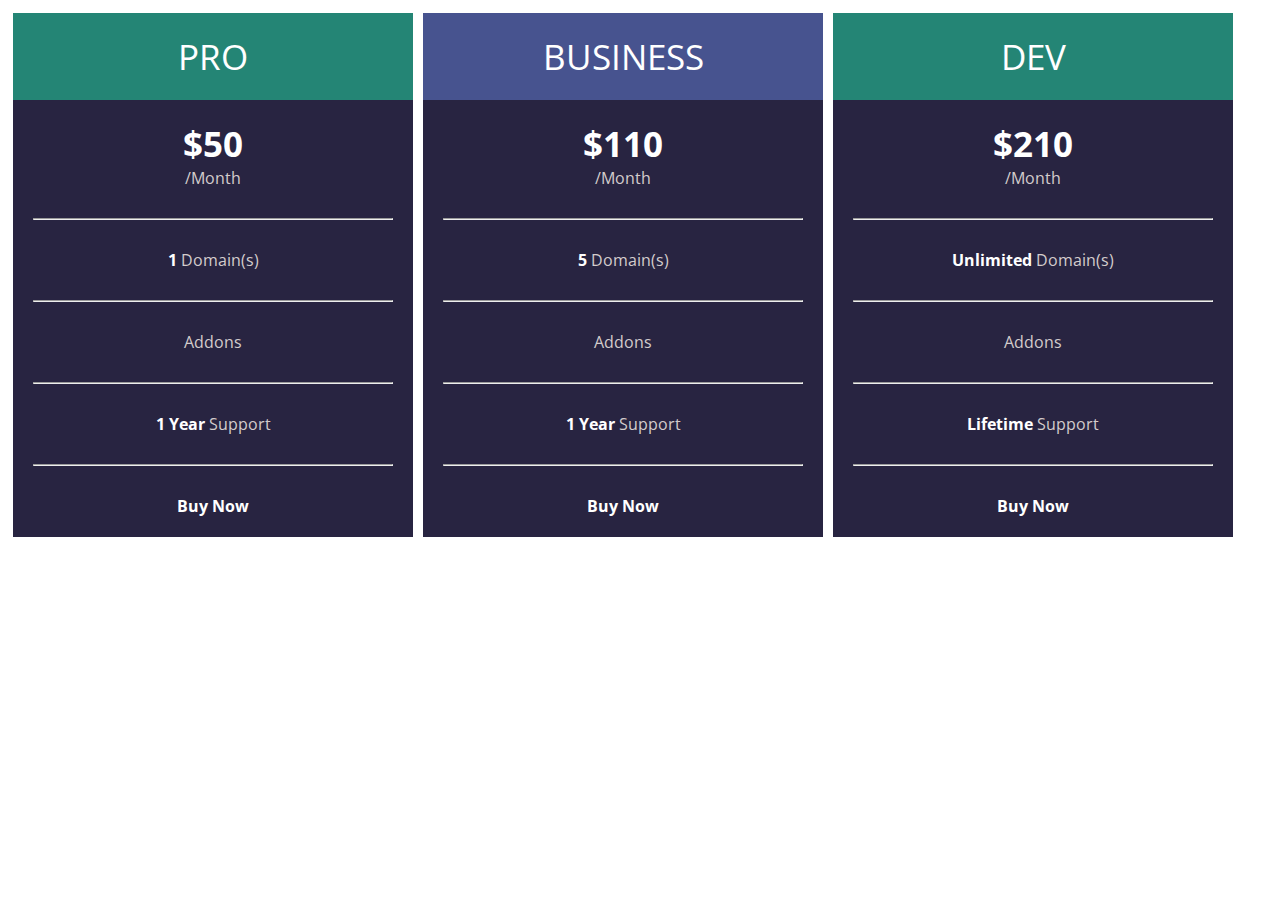
<file: Day 1/Day 1- Task 2/index.html>
<!DOCTYPE html>
<html lang="en">
<head>
    <meta charset="UTF-8">
    <meta http-equiv="X-UA-Compatible" content="IE=edge">
    <meta name="viewport" content="width=device-width, initial-scale=1.0">
    <title>ProGrad Week 1 Day 1 | Task 2</title>
    <link rel="stylesheet" href="style.css">
</head>
<body>
    <div class="containers">
        <ul class="box">
            <li class="green">PRO</li>
            <li><strong class="price">$50</strong> <br> /Month</li>
            <li class="border-line"><hr></li>
            <li><strong class="normal">1</strong> Domain(s)</li>
            <li class="border-line"><hr></li>
            <li>Addons</li>
            <li class="border-line"><hr></li>
            <li><strong class="normal">1 Year</strong> Support</li>
            <li class="border-line"><hr></li>
            <li><strong class="normal">Buy Now</strong></li>
        </ul>
    </div>    
    <div class="containers">
        <ul class="box">
            <li class="blue">BUSINESS</li>
            <li><Strong class="price">$110</Strong> <br>/Month</li>
            <li class="border-line"><hr></li>
           <li><strong class="normal">5</strong> Domain(s)</li>
           <li class="border-line"><hr></li>
           <li>Addons</li>
           <li class="border-line"><hr></li>
           <li><strong class="normal">1 Year</strong> Support</li>
           <li class="border-line"><hr></li>
           <li><strong class="normal">Buy Now</strong></li>
        </ul>
    </div>    
    <div class="containers">
        <ul class="box">
            <li class="green">DEV</li>
            <li><Strong class="price">$210</Strong> <br>/Month</li>
            <li class="border-line"><hr></li>
            <li><strong class="normal">Unlimited</strong> Domain(s)</li>
            <li class="border-line"><hr></li>
            <li>Addons</li>
            <li class="border-line"><hr></li>
            <li><strong class="normal">Lifetime</strong> Support</li>
            <li class="border-line"><hr></li>
            <li><strong class="normal">Buy Now</strong></li>
        </ul>
    </div>
</body>
</html>
</file>
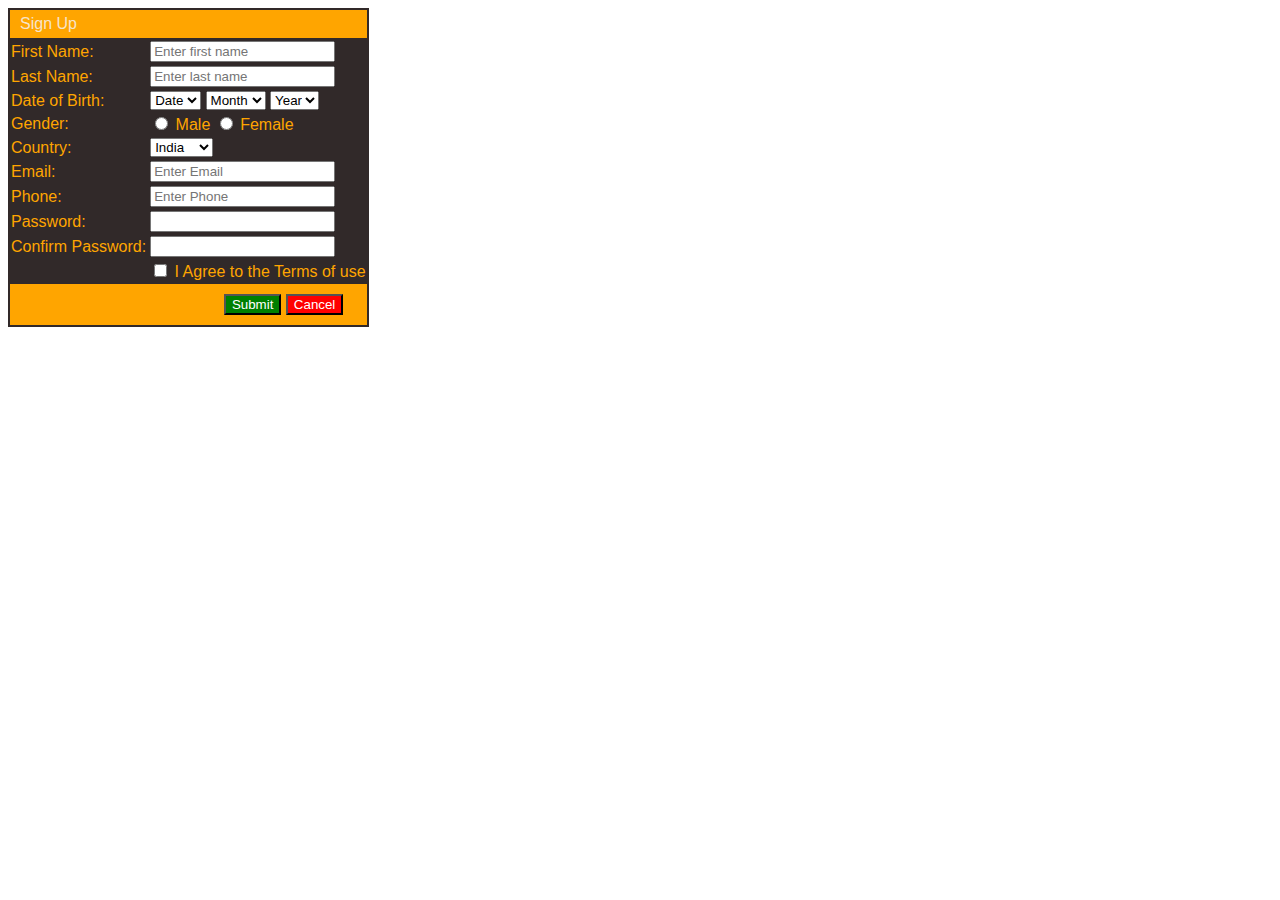
<file: Day 1/Day 1-Practise/index.html>
<!DOCTYPE html>
<html lang="en">
<head>
    <meta charset="UTF-8">
    <meta http-equiv="X-UA-Compatible" content="IE=edge">
    <meta name="viewport" content="width=device-width, initial-scale=1.0">
    <title>Document</title>
    <link rel="stylesheet" href="style.css">
</head>
<body>
    <form action="#">
    <div class="main-form">
    <table>
    <tr>
        <td class="heading" colspan="2">Sign Up</td>
    </tr>
    <tr>
        <td> First Name: </td> 
        <td><input type="text" placeholder="Enter first name"></td>
    </tr>
    <tr>
        <td>Last Name: </td>
        <td><input type="text" placeholder="Enter last name"></td>
    </tr>
    <tr>
        <td> Date of Birth: </td>
        <td>
        <select name="" id="">
            <option value="" selected>Date</option>      
        </select>
        <select name="" id="">
            <option value="" selected>Month</option>
        </select>
        <select name="" id="">
            <option value="" selected>Year</option>
        </select>
        </td>
    </tr>
    <tr>   
        <td> Gender: </td>
        <td> <input type="radio" name="gender"> Male <input type="radio" name="gender"> Female </td>
    </tr>
    <tr>
        <td> Country: </td>
        <td>
        <select>
            <option value="">India</option>
            <option value="">China</option>
            <option value="">USA</option>
            <option value="">UK</option>
            <option value="">Russia</option>
        </select>
        </td>
    </tr>
    <tr>
        <td> Email: </td>
        <td><input type="email" placeholder="Enter Email"></td>
    </tr>
    <tr>
        <td> Phone: </td> 
        <td><input type="text" placeholder="Enter Phone"></td>
    </tr>
    <tr>
        <td> Password: </td>
        <td><input type="password"></td>
    </tr>
    <tr>
        <td> Confirm Password: </td>
        <td><input type="password"></td>
    </tr>
    <tr>
        <td>&nbsp&nbsp</td>
        <td><input type="checkbox" name=""agreement> I Agree to the Terms of use </td>
    </tr>
    <tr>
        <td class="footer" colspan="2">
            <button type="submit" class="submit-button">Submit</button>
            <button type="submit" class="cancel-button">Cancel</button>
        </td>
    </tr>
    </table>
    </div>
    </form>
</body>
</html>
</file>
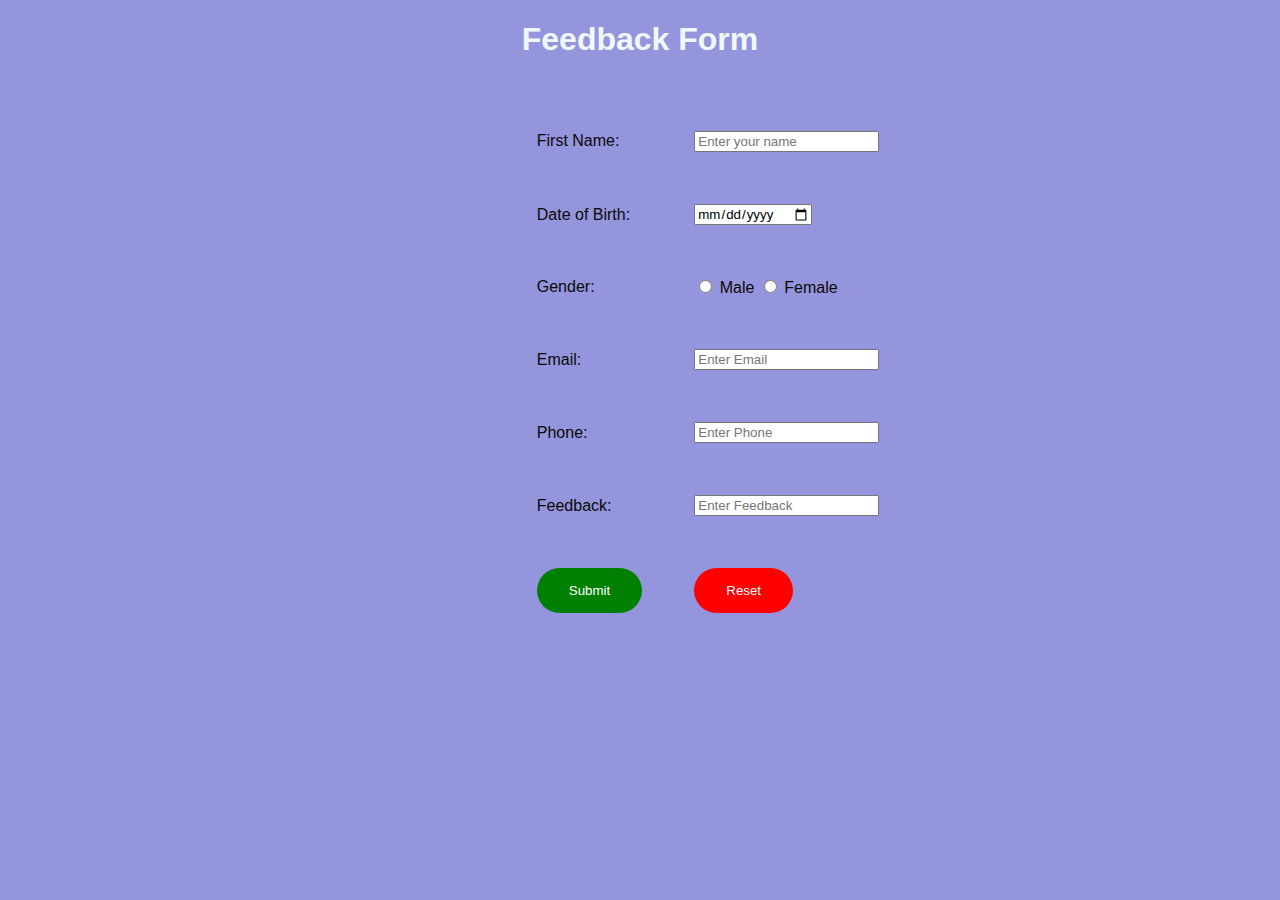
<file: Day 2/Day 2- Task 1/index.html>
<!DOCTYPE html>
<html lang="en">
<head>
    <meta charset="UTF-8">
    <meta http-equiv="X-UA-Compatible" content="IE=edge">
    <meta name="viewport" content="width=device-width, initial-scale=1.0">
    <title>ProGrad Week 1 Day 2 | Task 1</title>
    <link rel="stylesheet" href="style.css">
</head>
<body>
    <h1 class="heading">Feedback Form</h1>
    <div class="main-form">
    <form action="./loginsuccess.html">
    <table>
    <tr>
        <td> First Name: </td> 
        <td><input type="text" placeholder="Enter your name"></td>
    </tr>
    <tr>
        <td> Date of Birth: </td>
        <td>
            <input type="date" name="dob">
        </td>
    </tr>
    <tr>   
        <td> Gender: </td>
        <td> <input type="radio" name="gender"> Male <input type="radio" name="gender"> Female </td>
    </tr>
    <tr>
        <td> Email: </td>
        <td><input type="email" placeholder="Enter Email"></td>
    </tr>
    <tr>
        <td> Phone: </td> 
        <td><input type="text" placeholder="Enter Phone"></td>
    </tr>
    <tr>
        <td> Feedback: </td>
        <td><input type="text" placeholder="Enter Feedback"></td>
    </tr>
    <tr>
        <td class="footer"><button type="submit" class="submit-button">Submit</button></td>
        <td class="footer"><button type="reset" class="reset-button">Reset</button></td>
    </tr>
    </table>
    </form>
    </div>
</body>
</html>
</file>
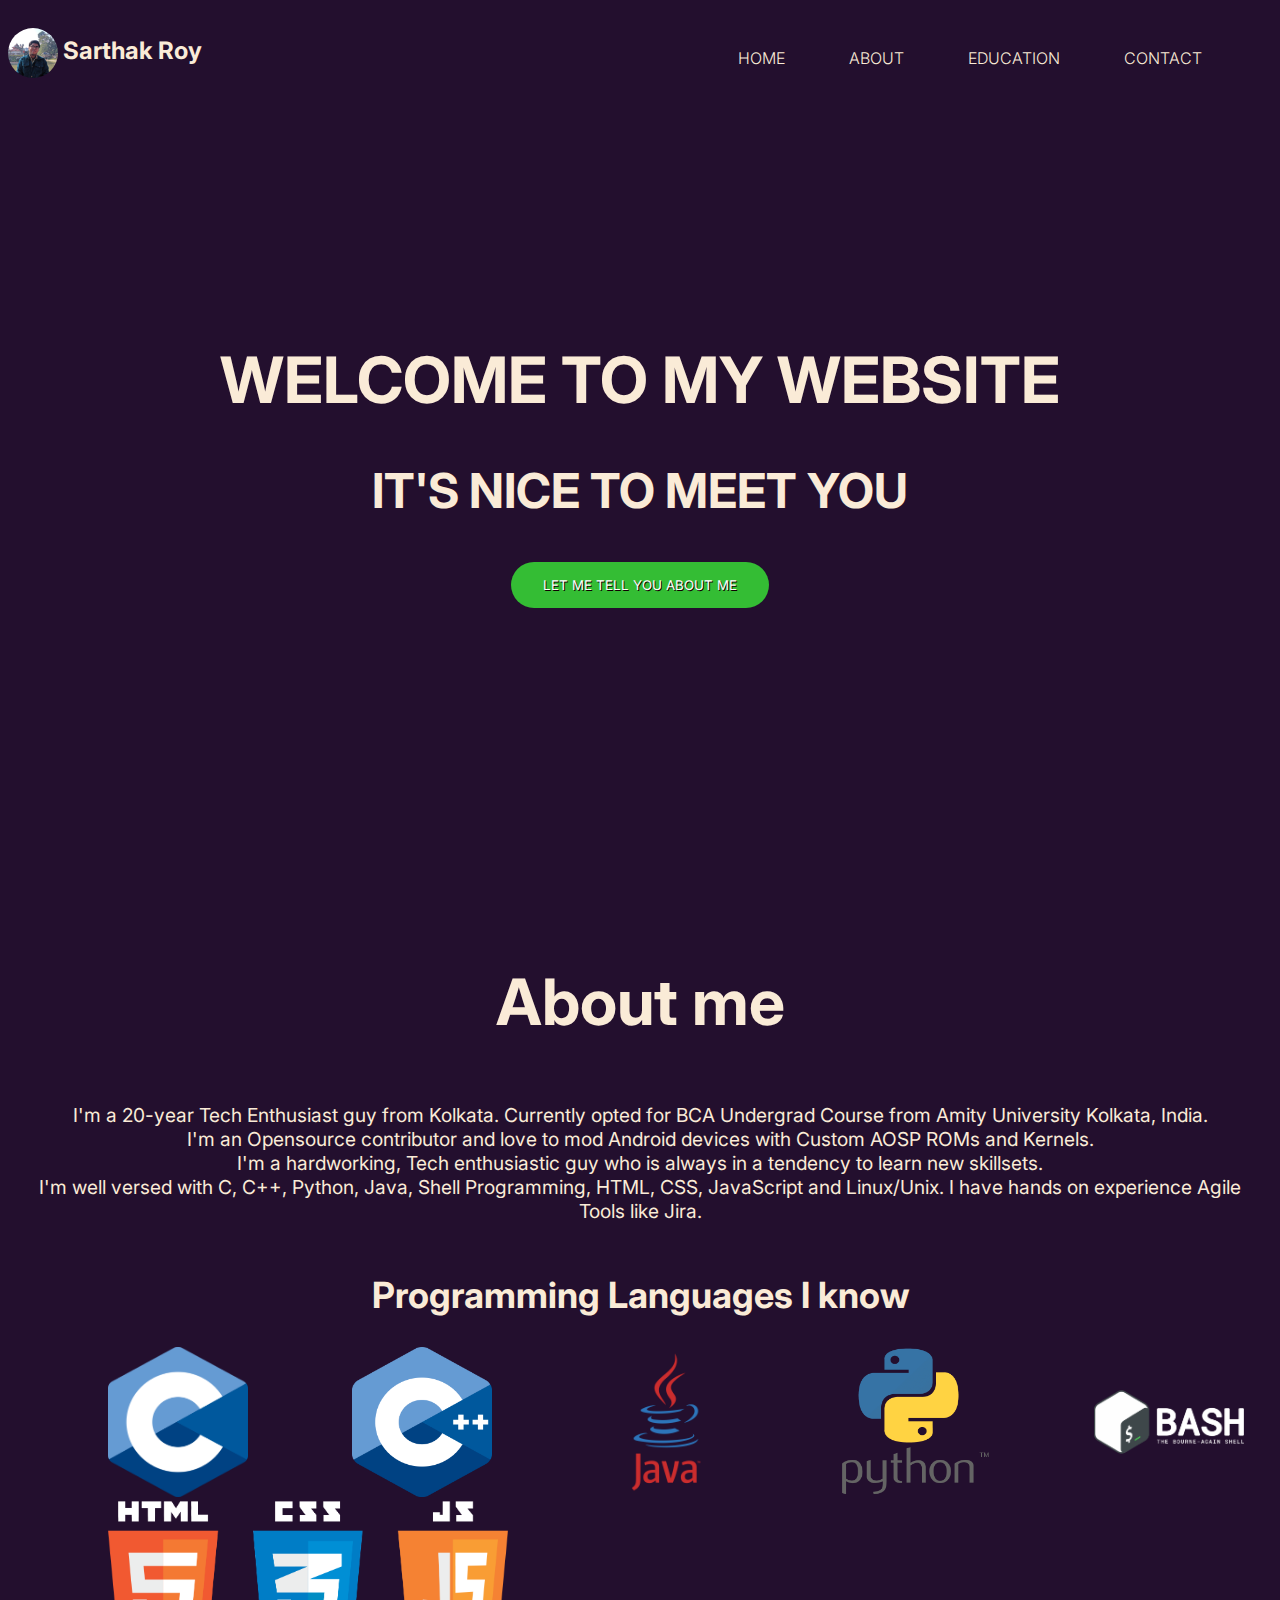
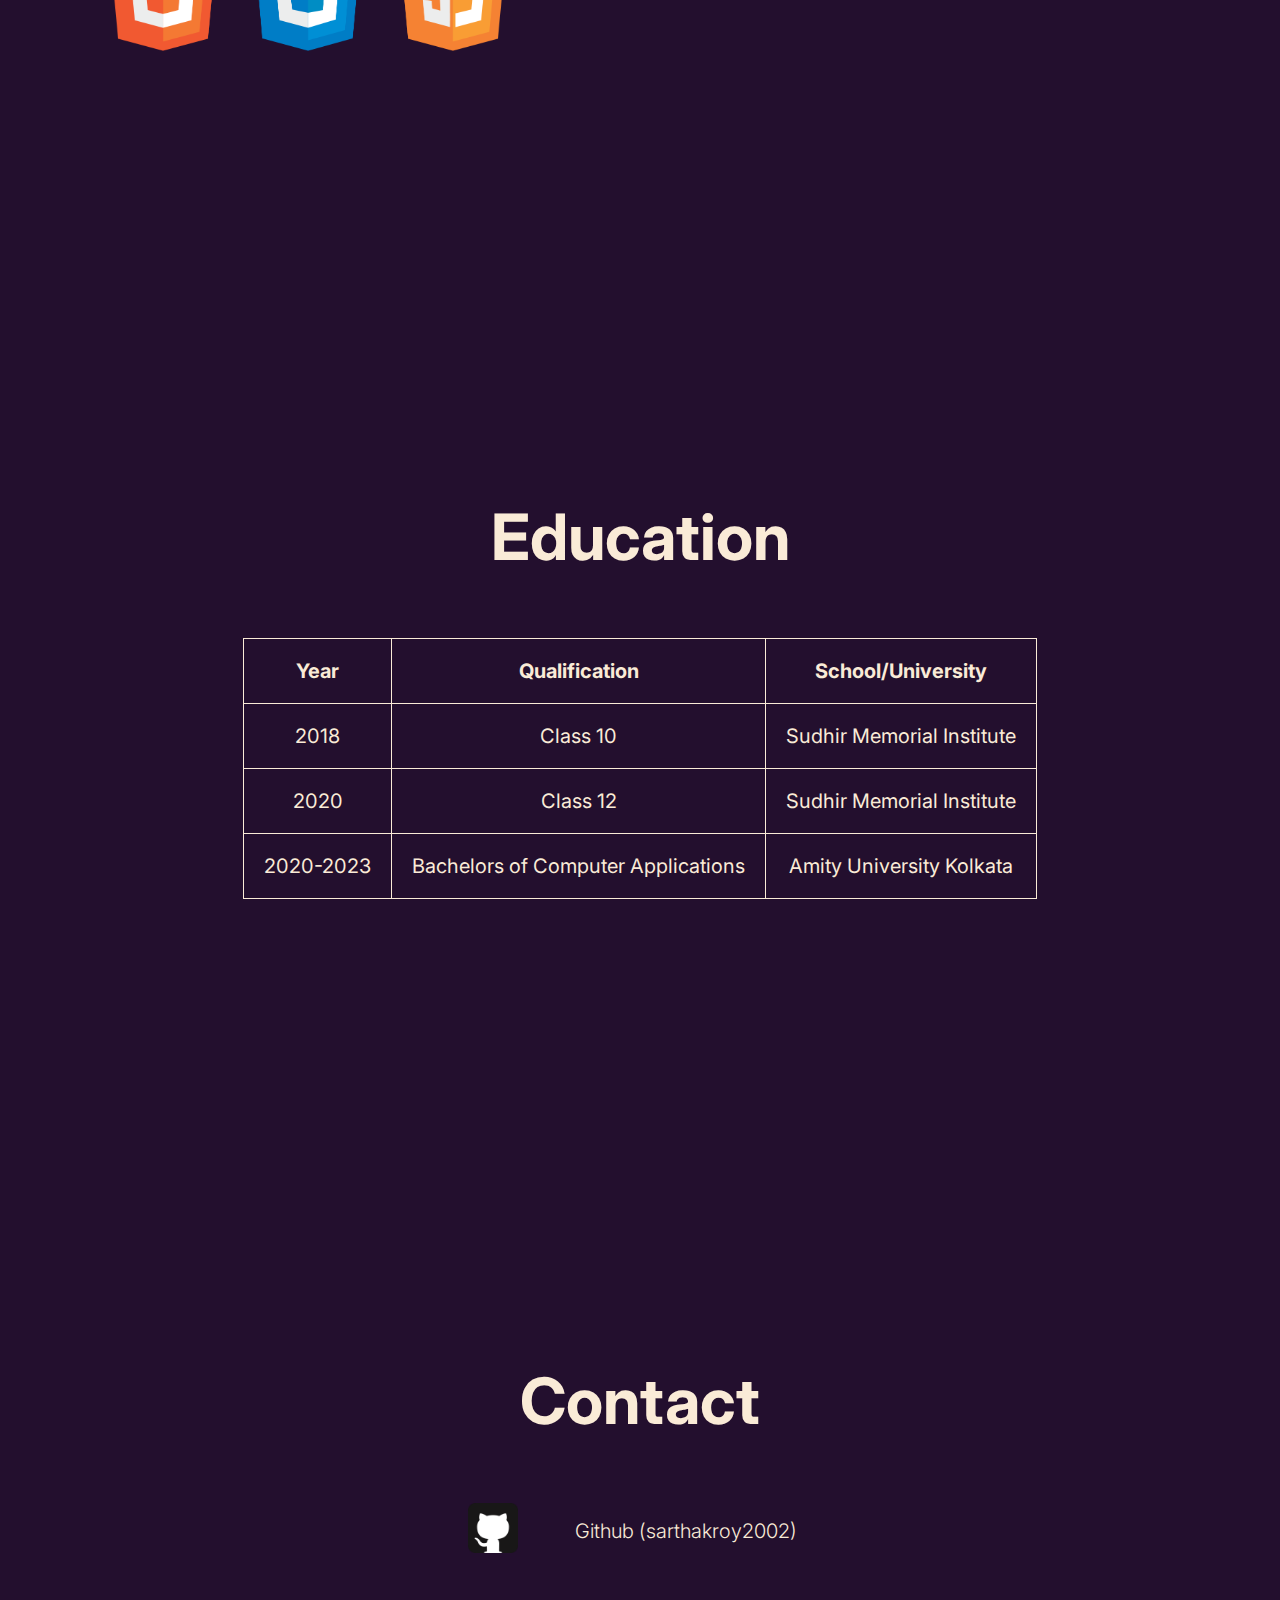
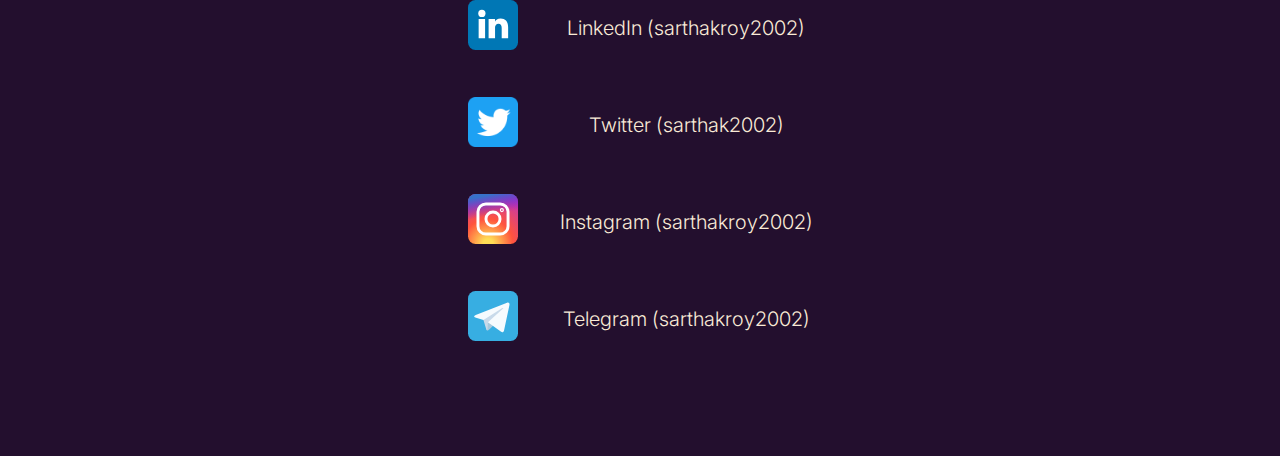
<file: Day 2/Day 2- Task 2/index.html>
<!DOCTYPE html>
<html lang="en">
<head>
    <meta charset="UTF-8">
    <meta http-equiv="X-UA-Compatible" content="IE=edge">
    <meta name="viewport" content="width=device-width, initial-scale=1.0">
    <title>ProGrad Week 1 Day 2 | Task 2</title>
    <link rel="stylesheet" href="style.css">
</head>
<body>

<div class="header">
<div class="name-header">
    <h2> <img src="./Assets/dp.jpg" alt="DP" class="dp"> <a href="#" alt="Sarthak Roy" style="text-decoration: none;"> Sarthak Roy </a> </h2>
</div>

<div class="navigation">
    <ul>
        <li><a href="#" class="nav-link">HOME</a></li>
        <li><a href="#about" class="nav-link">ABOUT</a></li>
        <li><a href="#edu" class="nav-link">EDUCATION</a></li>
        <li><a href="#contact" class="nav-link">CONTACT</a></li>
    </ul>
</div>
</div>

<div class="welcome-page" id="welcome">

    <p>
        <h1>WELCOME TO MY WEBSITE</h1>
        <h2>IT'S NICE TO MEET YOU</h2>
    </p>
    <form action="#about">
        <button type="submit" class="dive-button">LET ME TELL YOU ABOUT ME</button>
    </form>
    <br><br><br><br><br><br><br><br>
</div>

<div class="about-page" id="about">
    <div class="about-intro">
        <h1>About me</h1>
    </div>
    <div class="about-description">
        I'm a 20-year Tech Enthusiast guy from Kolkata. 
        Currently opted for BCA Undergrad Course from Amity University Kolkata, India.<br>
        I'm an Opensource contributor and love to mod Android devices with Custom AOSP ROMs and Kernels. <br>
        I'm a hardworking, Tech enthusiastic guy who is always in a tendency to learn new skillsets. <br>
        I'm well versed with C, C++, Python, Java, Shell Programming, HTML, CSS, JavaScript and Linux/Unix. I have hands on experience Agile Tools like Jira. <br>
    </div>
    <div class="about-languages">
        <h2>Programming Languages I know</h2>
    </div>
    <div class="about-lang-pic">        
        <img src="./Assets/C.png" alt="C" width="140px" height="150px">
        <img src="./Assets/Cpp.png" alt="C++" width="140px" height="150px">
        <img src="./Assets/java.png" alt="Java" width="140px" height="150px">
        <img src="./Assets/python.png" alt="Python" width="150px" height="150px">
        <img src="./Assets/bash.png" alt="Bash" width="150px" height="150px">
        <img src="./Assets/html-css-js.png" alt="HTML CSS JavaScript" width="400px" height="150px">
    </div>
    <br><br><br><br><br><br><br><br><br><br><br><br><br><br><br><br><br><br><br><br>
</div>

<div class="edu-page" id="edu">
    <div class="edu-intro">
        <h1>Education</h1>
    </div>
    <div class="edu-description">
        <table>
            <tr>
                <th>Year</th>
                <th>Qualification</th>
                <th>School/University</th>
            </tr>
            <tr>
                <td>2018</td>
                <td>Class 10</td>
                <td>Sudhir Memorial Institute</td>
            </tr>
            <tr>
                <td>2020</td>
                <td>Class 12</td>
                <td>Sudhir Memorial Institute</td>
            </tr>
            <tr>
                <td>2020-2023</td>
                <td>Bachelors of Computer Applications</td>
                <td>Amity University Kolkata</td>
            </tr>
        </table>
    </div>
    <br><br><br><br><br><br><br><br><br><br><br><br><br><br><br><br><br><br><br><br>
</div>

<div class="contact-page" id="contact">
    <div class="contact-intro">
        <h1>Contact</h1>
    </div>
    <div class="contact-description">
        <table>
            <tr>
                <td>
                    <img src="./Assets/github.png" alt="Github" height="50px" width="50px">
                </td>
                <td>
                    <a href="https://github.com/sarthakroy2002"> Github (sarthakroy2002)</a>
                </td>
            </tr>
            <tr>
                <td>
                    <img src="./Assets/linkedin.svg" alt="LinkedIn" height="50px" width="50px">
                </td>
                <td>
                    <a href="https://www.linkedin.com/in/sarthakroy2002/"> LinkedIn (sarthakroy2002)</a>
                </td>
            </tr>
            <tr>
                <td>
                    <img src="./Assets/twitter.png" alt="Twitter" height="50px" width="50px">
                </td>
                <td>
                    <a href="https://twitter.com/sarthak2002"> Twitter (sarthak2002)</a>
                </td>
            </tr>
            <tr>
                <td>
                    <img src="./Assets/instagram.svg" alt="Instagram" height="50px" width="50px">
                </td>
                <td>
                    <a href="https://www.instagram.com/sarthakroy2002/"> Instagram (sarthakroy2002)</a>
                </td>
            </tr>
            <tr>
                <td>
                    <img src="./Assets/telegram.svg" alt="Telegram" height="50px" width="50px">
                </td>
                <td>
                    <a href="https://t.me/sarthakroy2002">Telegram (sarthakroy2002)</a>
                </td>
            </tr>
        </table>
    </div>
    <br><br><br><br>
</div>
</body>
</html>
</file>
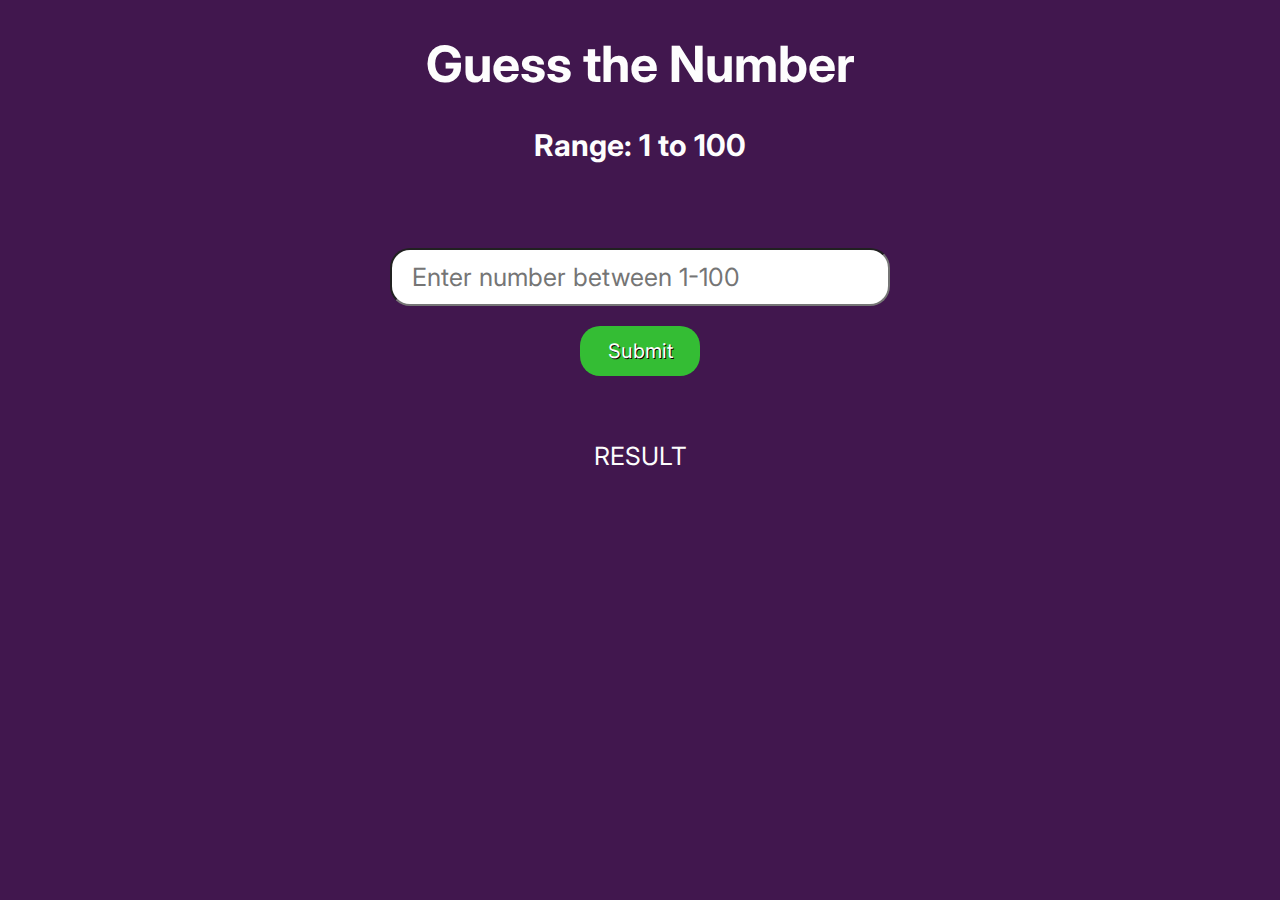
<file: Day 3/Day 3- Task 1/index.html>
<!DOCTYPE html>
<html lang="en">
<head>
    <meta charset="UTF-8">
    <meta http-equiv="X-UA-Compatible" content="IE=edge">
    <meta name="viewport" content="width=device-width, initial-scale=1.0">
    <title>ProGrad Week 1 Day 3 | Task 1</title>
    <link rel="stylesheet" href="style.css">
</head>
<body>
    <div>
        <h1>Guess the Number</h1>
        <h2>Range: 1 to 100</h2>
        <br><br><br>
        <input type="number" name="inputbox" id="input-value" placeholder="Enter number between 1-100">
        <br>
        <button onclick="guessNumber()" id="submit">Submit</button>
        <br><br>
        <p id="result">RESULT</p>
    </div>

    <script src="./script.js"></script>
</body>
</html>
</file>
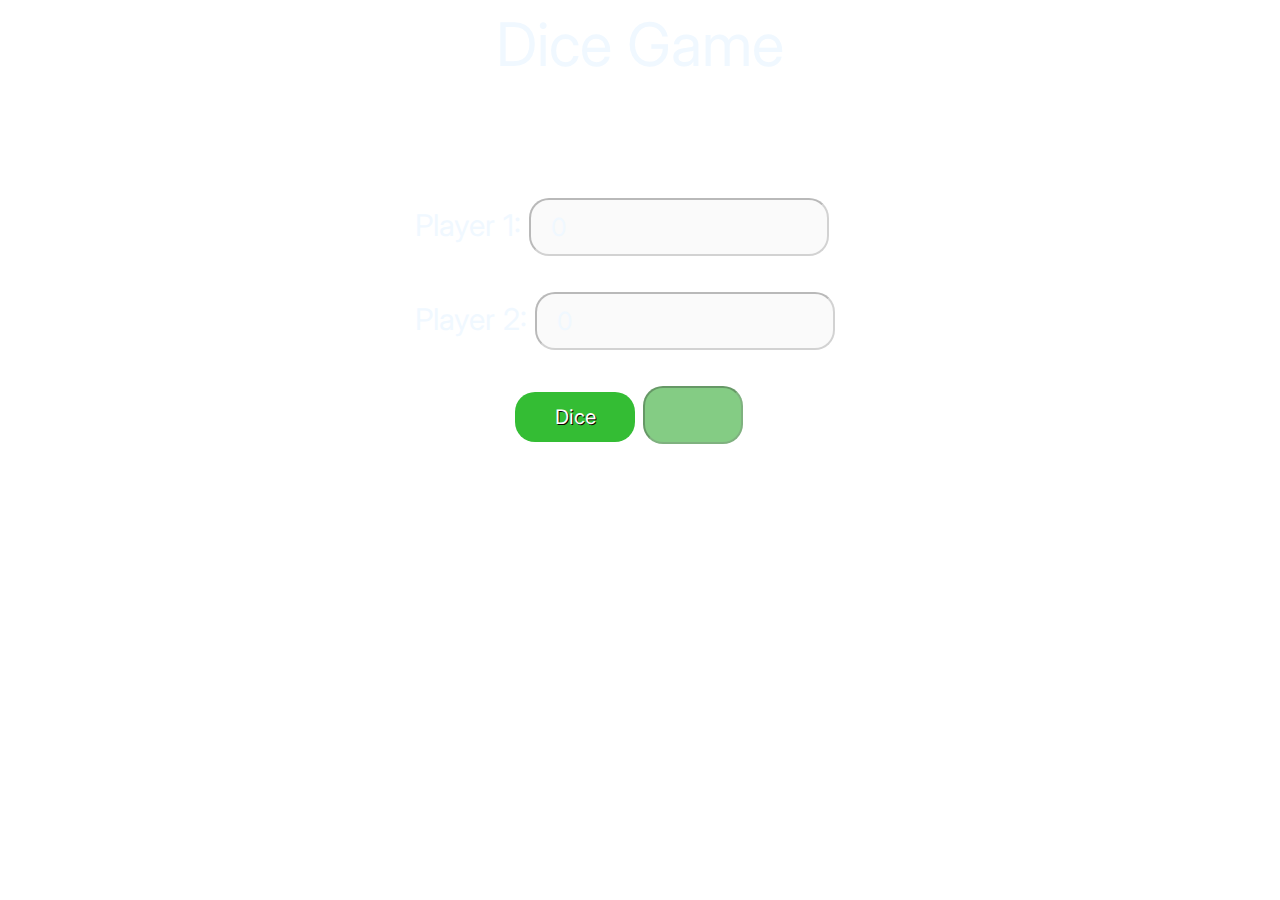
<file: Day 3/Day 3- Task 2/index.html>
<!DOCTYPE html>
<html lang="en">
<head>
    <meta charset="UTF-8">
    <meta http-equiv="X-UA-Compatible" content="IE=edge">
    <meta name="viewport" content="width=device-width, initial-scale=1.0">
    <title>ProGrad Week 1 Day 3 | Task 2</title>
    <link rel="stylesheet" href="style.css">
</head>
<body>
    <div class="heading">
        Dice Game
    </div>
    <div class="main">      
        <br><br><br>

        <div class="inputs">
        Player 1: <input type="number" id="player1" disabled="true">
        <br>
        <br>
        Player 2: <input type="number" id="player2" disabled="true">
        <br>
        </div>

        <div class="buttons">
        <br>
        <button onclick="diceup()" id="dice">Dice</button>
        <input type="number" id="diceresult" disabled="true">
        <br>
        <br>
        <p id="result"></p>
        </div>
    </div>

    <script src="./script.js"></script>
</body>
</html>
</file>
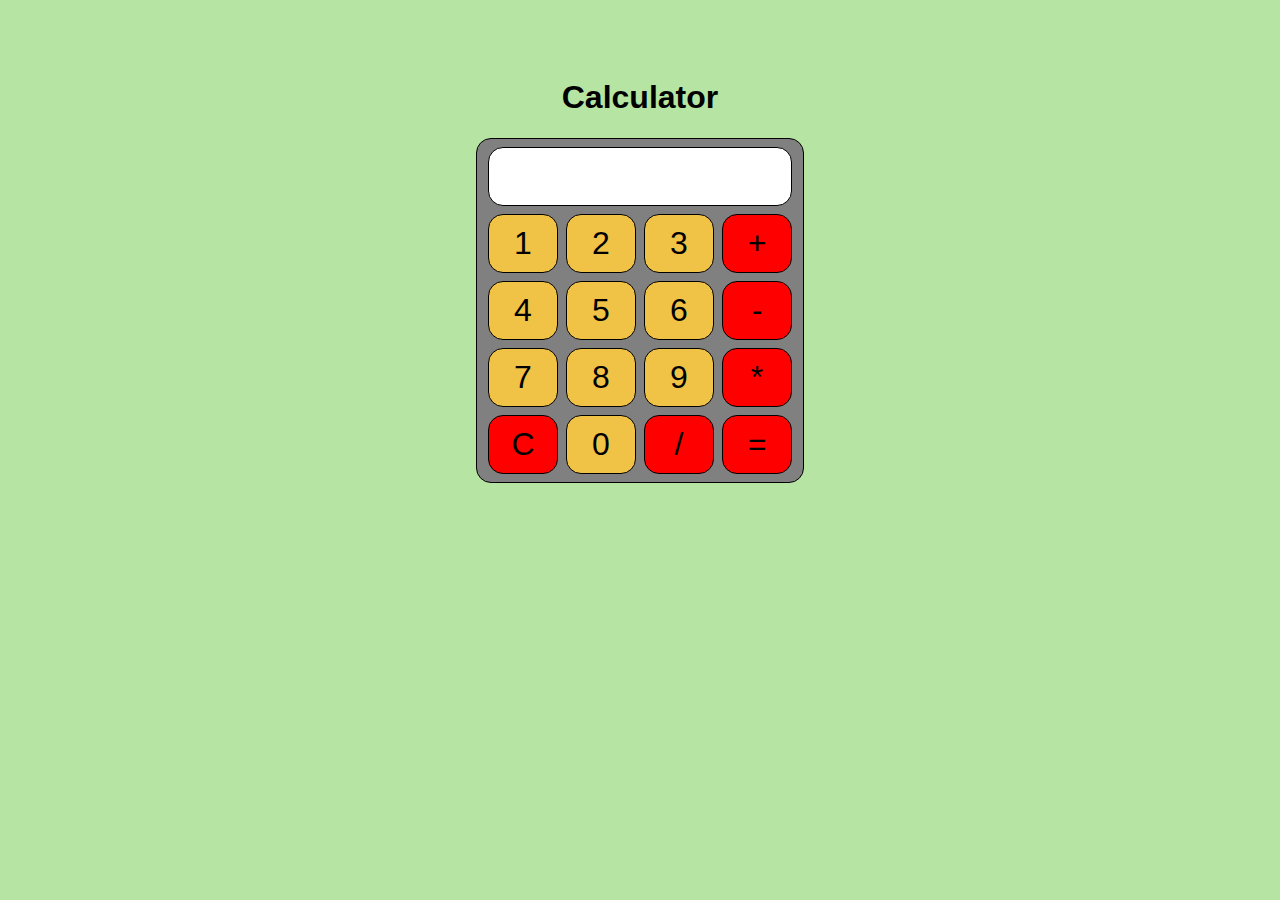
<file: Day 5/Day 5- Calculator using Grid/index.html>
<!DOCTYPE html>
<html lang="en">
<head>
    <meta charset="UTF-8">
    <meta http-equiv="X-UA-Compatible" content="IE=edge">
    <meta name="viewport" content="width=device-width, initial-scale=1.0">
    <title>Document</title>
    <link rel="stylesheet" href="style.css">
</head>
<body>
<div>
    <h1><center>Calculator</center></h1>
    <form name="cal" action="#">
        <div class="container">
            <input type="text" class="result" id="res">
            <input type="button" class="num" value="1" id="char" onclick="print(1)">
            <input type="button" class="num" value="2" id="char" onclick="print(2)">
            <input type="button" class="num" value="3" id="char" onclick="print(3)">
            <input type="button" class="opp" value="+" id="char" onclick="print('+')">
            <input type="button" class="num" value="4" id="char" onclick="print(4)">
            <input type="button" class="num" value="5" id="char" onclick="print(5)">
            <input type="button" class="num" value="6" id="char" onclick="print(6)">
            <input type="button" class="opp" value="-" id="char" onclick="print('-')">
            <input type="button" class="num" value="7" id="char" onclick="print(7)">
            <input type="button" class="num" value="8" id="char" onclick="print(8)">
            <input type="button" class="num" value="9" id="char" onclick="print(9)">
            <input type="button" class="opp" value="*" id="char" onclick="print('*')">
            <input type="reset" class="clear" value="C" id="char">
            <input type="button" class="num" value="0" id="char" onclick="print(0)">
            <input type="button" class="opp" value="/" id="char" onclick="print('/')">
            <input type="button" class="eq" value="=" id="char" onclick="ans()">
        </div>
    </form>
</div>
    <script src="./script.js"></script>
</body>
</html>
</file>
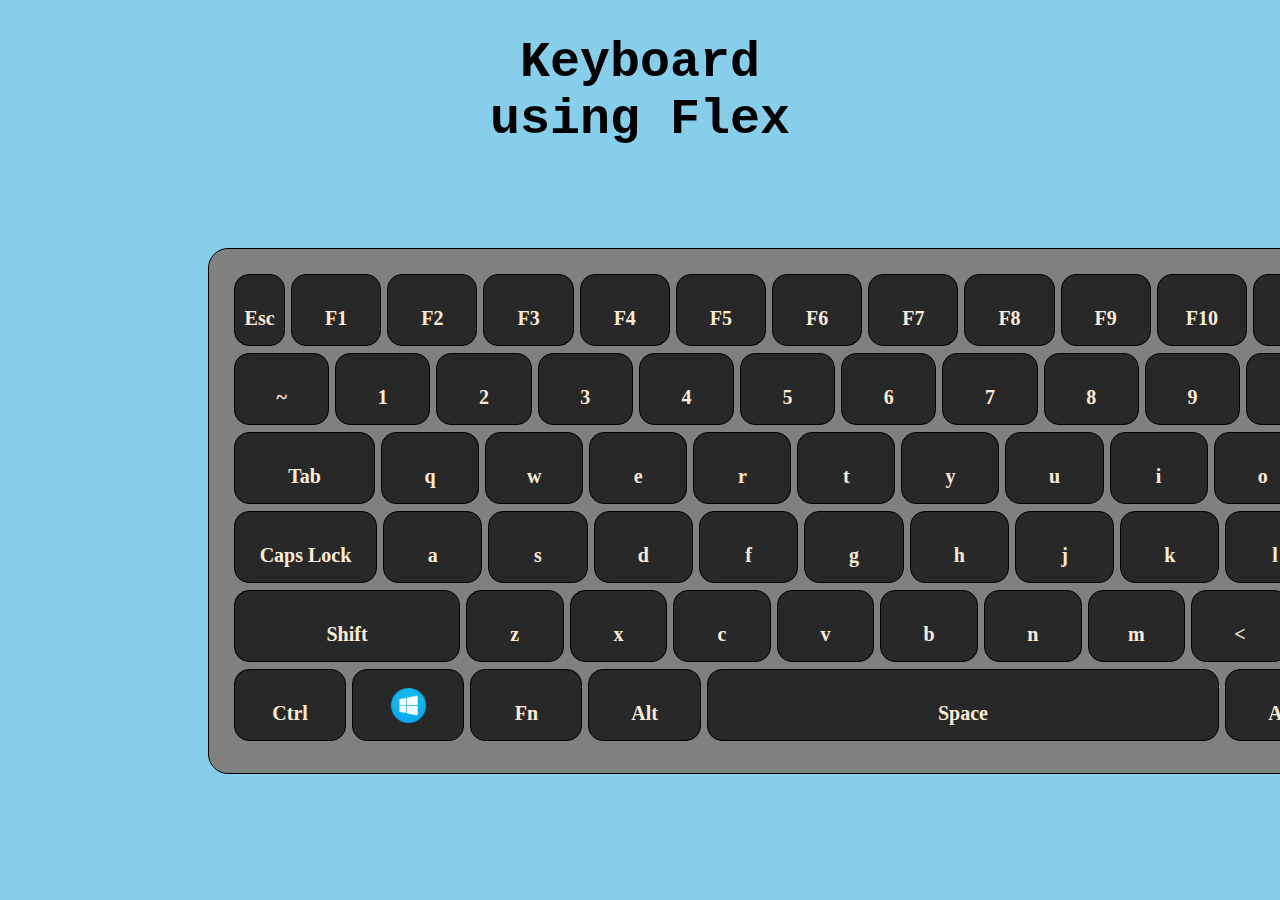
<file: Day 5/Day 5- Keyboard using Flex/index.html>
<!DOCTYPE html>
<html lang="en">
<head>
    <meta charset="UTF-8">
    <meta http-equiv="X-UA-Compatible" content="IE=edge">
    <meta name="viewport" content="width=device-width, initial-scale=1.0">
    <title>Document</title>
    <link rel="stylesheet" href="style.css">
</head>
<body>
    <h1 id="title"><center>Keyboard<br>using Flex</center></h1>
    <div class="container">
        <div class="row">
            <div class="keys half-key-flex">
                <h1>Esc</h1>
            </div>
            <div class="keys one-key-flex">
                <h1>F1</h1>
            </div>
            <div class="keys one-key-flex">
                <h1>F2</h1>
            </div>
            <div class="keys one-key-flex">
                <h1>F3</h1>
            </div>
            <div class="keys one-key-flex">
                <h1>F4</h1>
            </div>
            <div class="keys one-key-flex">
                <h1>F5</h1>
            </div>
            <div class="keys one-key-flex">
                <h1>F6</h1>
            </div>
            <div class="keys one-key-flex">
                <h1>F7</h1>
            </div>
            <div class="keys one-key-flex">
                <h1>F8</h1>
            </div>
            <div class="keys one-key-flex">
                <h1>F9</h1>
            </div>
            <div class="keys one-key-flex">
                <h1>F10</h1>
            </div>
            <div class="keys one-key-flex">
                <h1>F11</h1>
            </div>
            <div class="keys one-key-flex">
                <h1>F12</h1>
            </div>
            <div class="keys one-key-flex">
                <h1>PrtScr</h1>
            </div>
            <div class="keys one-key-flex">
                <h1>Insert</h1>
            </div>
            <div class="keys one-key-flex">
                <h1>Delete</h1>
            </div>
        </div>
        <div class="row">
            <div class="keys one-key-flex">
                <h1>~</h1>
            </div>
            <div class="keys one-key-flex">
                <h1>1</h1>
            </div>
            <div class="keys one-key-flex">
                <h1>2</h1>
            </div>
            <div class="keys one-key-flex">
                <h1>3</h1>
            </div>
            <div class="keys one-key-flex">
                <h1>4</h1>
            </div>
            <div class="keys one-key-flex">
                <h1>5</h1>
            </div>
            <div class="keys one-key-flex">
                <h1>6</h1>
            </div>
            <div class="keys one-key-flex">
                <h1>7</h1>
            </div>
            <div class="keys one-key-flex">
                <h1>8</h1>
            </div>
            <div class="keys one-key-flex">
                <h1>9</h1>
            </div>
            <div class="keys one-key-flex">
                <h1>0</h1>
            </div>
            <div class="keys one-key-flex">
                <h1>-</h1>
            </div>
            <div class="keys one-key-flex">
                <h1>=</h1>
            </div>
            <div class="keys two-key-flex">
                <h1>Backspace</h1>
            </div>
        </div>
        <div class="row">
            <div class="keys one-one-half-key-flex">
                <h1>Tab</h1>
            </div>
            <div class="keys one-key-flex">
                <h1>q</h1>
            </div>
            <div class="keys one-key-flex">
                <h1>w</h1>
            </div>
            <div class="keys one-key-flex">
                <h1>e</h1>
            </div>
            <div class="keys one-key-flex">
                <h1>r</h1>
            </div>
            <div class="keys one-key-flex">
                <h1>t</h1>
            </div>
            <div class="keys one-key-flex">
                <h1>y</h1>
            </div>
            <div class="keys one-key-flex">
                <h1>u</h1>
            </div>
            <div class="keys one-key-flex">
                <h1>i</h1>
            </div>
            <div class="keys one-key-flex">
                <h1>o</h1>
            </div>
            <div class="keys one-key-flex">
                <h1>p</h1>
            </div>
            <div class="keys one-key-flex">
                <h1>[</h1>
            </div>
            <div class="keys one-key-flex">
                <h1>]</h1>
            </div>
            <div class="keys one-key-flex">
                <h1>\</h1>
            </div>
        </div>
        <div class="row">
            <div class="keys one-one-half-key-flex">
                <h1>Caps Lock</h1>
            </div>
            <div class="keys one-key-flex">
                <h1>a</h1>
            </div>
            <div class="keys one-key-flex">
                <h1>s</h1>
            </div>
            <div class="keys one-key-flex">
                <h1>d</h1>
            </div>
            <div class="keys one-key-flex">
                <h1>f</h1>
            </div>
            <div class="keys one-key-flex">
                <h1>g</h1>
            </div>
            <div class="keys one-key-flex">
                <h1>h</h1>
            </div>
            <div class="keys one-key-flex">
                <h1>j</h1>
            </div>
            <div class="keys one-key-flex">
                <h1>k</h1>
            </div>
            <div class="keys one-key-flex">
                <h1>l</h1>
            </div>
            <div class="keys one-key-flex">
                <h1>;</h1>
            </div>
            <div class="keys one-key-flex">
                <h1>'</h1>
            </div>
            <div class="keys two-key-flex">
                <h1>Enter</h1>
            </div>
        </div>
        <div class="row">
            <div class="keys two-two-half-key-flex">
                <h1>Shift</h1>
            </div>
            <div class="keys one-key-flex">
                <h1>z</h1>
            </div>
            <div class="keys one-key-flex">
                <h1>x</h1>
            </div>
            <div class="keys one-key-flex">
                <h1>c</h1>
            </div>
            <div class="keys one-key-flex">
                <h1>v</h1>
            </div>
            <div class="keys one-key-flex">
                <h1>b</h1>
            </div>
            <div class="keys one-key-flex">
                <h1>n</h1>
            </div>
            <div class="keys one-key-flex">
                <h1>m</h1>
            </div>
            <div class="keys one-key-flex">
                <h1><</h1>
            </div>
            <div class="keys one-key-flex">
                <h1>></h1>
            </div>
            <div class="keys one-key-flex">
                <h1>/</h1>
            </div>
            <div class="keys two-two-half-key-flex">
                <h1>Shift</h1>
            </div>
        </div>
        <div class="row">
            <div class="keys one-key-flex">
                <h1>Ctrl</h1>
            </div>
            <div class="keys one-key-flex">
                <h1><img src="./Assets/win.png" alt="Windows" id="win"></h1>
            </div>
            <div class="keys one-key-flex">
                <h1>Fn</h1>
            </div>
            <div class="keys one-key-flex">
                <h1>Alt</h1>
            </div>
            <div class="keys five-key-flex">
                <h1>Space</h1>
            </div>
            <div class="keys one-key-flex">
                <h1>Alt</h1>
            </div>
            <div class="keys one-key-flex">
                <h1>Ctrl</h1>
            </div>
            <div class="keys half-key-flex">
                <h1>&#x2B05;</h1>
            </div>
            <div class="keys half-key-flex">
                <h1>&#x2B06;</h1>
            </div>
            <div class="keys half-key-flex">
                <h1>&#x2B07;</h1>
            </div>
            <div class="keys half-key-flex">
                <h1>&#x27A1;</h1>
            </div>
        </div>
    </div>
</body>
</html>
</file>
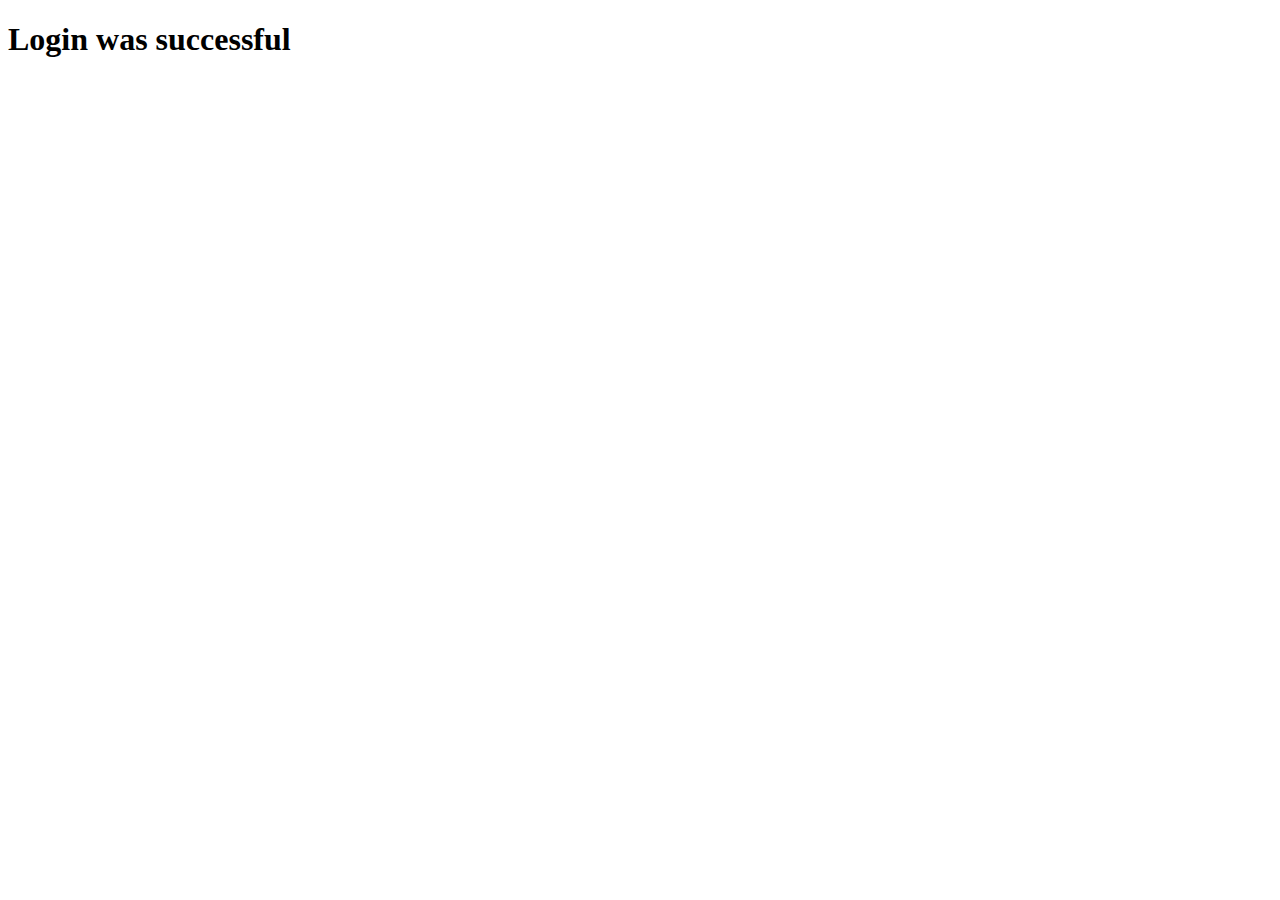
<file: Day 2/Day 2- Task 1/loginsuccess.html>
<!DOCTYPE html>
<html lang="en">
<head>
    <meta charset="UTF-8">
    <meta http-equiv="X-UA-Compatible" content="IE=edge">
    <meta name="viewport" content="width=device-width, initial-scale=1.0">
    <title>Document</title>
</head>
<body>
    <h1>Login was successful</h1>
</body>
</html>
</file>
<file: Day 1/Day 1- Task 2/style.css>
@import url('https://fonts.googleapis.com/css2?family=Inter:wght@300&family=Open+Sans&display=swap');

*{
    font-family: 'Open Sans', sans-serif;
    color: rgb(211, 204, 204);
}

.containers {
    float: left;
    width: 400px;
    padding: 5px;
}

.box {
    background: #282441;
    color: white;
    list-style-type: none;
    margin: 0;
    padding: 0;
}

.green {
    background: #248575;
    color: white;
    font-size: 35px;
}

li {
    padding: 20px;
    text-align: center;
}

.blue {
    background: #47538f;
    font-size: 35px;
    color: white;
}

.price{
    font-size: 35px;
    color: white;   
}

.normal{
    color: white;
}

.border-line{
    padding-top: 1px;
    padding-bottom: 1px;
}
</file>
<file: Day 1/Day 1-Practise/style.css>
*{
    font-family: sans-serif;
    width: fit-content;
}

.heading{
    background: orange;
    color:rgb(247, 228, 201);
    text-align: left;
    padding-left: 10px;
    padding-top: 5px;
    padding-bottom: 5px;    
}

.main-form{
    background: rgb(49, 41, 41);
    color: orange;
}

.footer{
    background: orange;
    color:rgb(181, 233, 161);
    font-size: medium;
    padding-left: 60%;
    padding-top: 10px;
    padding-bottom: 10px;
}

.submit-button{
    background-color : green;
    color : white;
  }
  
.cancel-button{
    background-color : red;
    color : white;
  }
</file>
<file: Day 2/Day 2- Task 1/style.css>
*{
    font-family: sans-serif;
}

body{
    background: rgb(149, 149, 221);
}

table{
    border-spacing: 50px;
}

.heading{
    color: aliceblue;
    text-align: center; 
}

.main-form{
    background: rgb(250, 250, 250);
    color:rgb(10, 9, 7);
    align-items: center;
    display: flex;
    justify-content: center;
    margin-left: 700px;
    margin-right: 700px;

}

.footer{
    color:rgb(181, 233, 161);
}

.submit-button{
    background-color : green;
    color : white;
    padding: 15px 32px;
    border-radius: 25px;
    border: 0px;
  }
  
.reset-button{
    background-color : red;
    color : white;
    padding: 15px 32px;  
    border-radius: 25px;
    border: 0px;
  }
</file>
<file: Day 2/Day 2- Task 2/style.css>
@import url('https://fonts.googleapis.com/css2?family=Inter:wght@200;300&family=Open+Sans&display=swap');

*{
    background-color: rgb(35, 15, 46);
    color: antiquewhite;
    font-family: 'Inter', sans-serif;
}

.name-header{
    text-align: left;
}

.navigation{
    text-align: right;
    padding-top: 40px;
    padding-right: 40px;
}

.navigation ul{
    list-style-type: none;
    margin: 0;
    padding: 0;
}

.navigation li {
    display: inline;
    padding: 30px;
    transition-duration: 0.4s;
  }

.header{
    display: flex;
    justify-content: space-between;
}

.dp{
    border-radius: 50%;
    width: 50px;
    height: 50px;
    vertical-align: middle;
}

.nav-link{
    text-decoration: none;
    font-weight: 300;
}

.welcome-page{  
    font-size: xx-large;  
    text-align: center;
    padding-top: 200px;
}

.dive-button{
    background-color : rgb(52, 189, 52);
    color : white;
    padding: 15px 32px;
    border-radius: 25px;
    border: 0px;
    transition-duration: 0.4s;
    text-shadow: 1px 1px #0f0101;
}

.dive-button:hover{
    background-color : rgb(52, 150, 52);
}

.about-description{
    text-align: center;
    padding: 20px;
    font-size: larger;
}

.about-intro{  
    font-size: xx-large;  
    text-align: center;
}

.about-languages{  
    font-size: x-large;  
    text-align: center;
}

.about-lang-pic img{
    margin-left: 100px;
    transition-duration: 0.3s; 
}

.edu-description{
    text-align: center;
    padding: 20px;
    font-size: larger;
}

.edu-intro{  
    font-size: xx-large;  
    text-align: center;
}

.edu-description table, .edu-description th, .edu-description td{
    text-align: center;
    padding: 20px;
    font-size: 20px;
    border: 1px solid;
    border-collapse: collapse;
}

.edu-description table{
    margin: 0 auto;
}

.contact-intro{
    font-size: xx-large;  
    text-align: center;
}

.contact-description th, .contact-description td{
    text-align: center;
    padding: 20px;
    font-size: 20px;   
}

.contact-description table{
    margin: 0 auto;
}

.contact-description a{
    text-decoration: none;
    font-weight: 300;
}
</file>
<file: Day 3/Day 3- Task 1/style.css>
@import url('https://fonts.googleapis.com/css2?family=Inter:wght@200;300&family=Open+Sans&display=swap');

*{
    font-family: 'Inter', sans-serif;
}

h1{
    text-align: center;
    font-weight: bolder;
    font-size: 50px;
}

h2{
    text-align: center;
    font-size: 30px;
}

body{
    background: rgb(65, 23, 78);
    color: rgb(253, 253, 253);
}

#submit, #input-value{
    margin: 0 auto;
    display: block;
}

#result{
    text-align: center;
    font-size: 25px;
    font-weight: 300px;
}

#submit{
    background-color : rgb(52, 189, 52);
    color : white;
    border-radius: 20px;
    border: 0px;
    transition-duration: 0.4s;
    text-shadow: 1px 1px #0f0101;
    width: 120px;
    height: 50px;
    font-size: 20px;
}

#submit:hover{
    background-color : rgb(52, 150, 52);
}

#input-value{
    width: 500px;
    padding: 12px 20px;
    box-sizing: border-box;
    transition-duration: 0.4s;
    border-radius: 20px;
    font-size: 25px;
}
</file>
<file: Day 3/Day 3- Task 2/style.css>
@import url('https://fonts.googleapis.com/css2?family=Inter:wght@200;300&family=Open+Sans&display=swap');

*{
    font-family: 'Inter', sans-serif;
    color: aliceblue;
}

.main{
    margin: auto;
    width: 450px;
    padding: 10px;
    font-size: 30px;
    transition-duration: 0.4s;
}

body{
    background-image: url(https://wallpapercave.com/wp/PzOH4ir.jpg);
    background-repeat: no-repeat;
    background-size: cover;
}

.heading{
text-align: center;
font-size: 60px;
}

.buttons button{
    background-color : rgb(52, 189, 52);
    color : white;
    border-radius: 20px;
    border: 0px;
    transition-duration: 0.4s;
    text-shadow: 1px 1px #0f0101;
    width: 120px;
    height: 50px;
    font-size: 20px;
}

.buttons button:hover{
    background-color : rgb(52, 150, 52);
}

.inputs input{
    width: 300px;
    padding: 12px 20px;
    box-sizing: border-box;
    transition-duration: 0.4s;
    border-radius: 20px;
    font-size: 25px;
}

.buttons input{
    width: 100px;
    padding: 12px 20px;
    box-sizing: border-box;
    transition-duration: 0.4s;
    border-radius: 20px;
    font-size: 25px;
    background: rgb(132, 204, 132);
}

.buttons{
    padding-left: 100px;  
}

#result{
    #text-align: center;
}
</file>
<file: Day 5/Day 5- Calculator using Grid/style.css>
body
{
    background:rgb(181, 228, 163);
    padding:50px;
}

*
{
    font-family: Arial, Helvetica, sans-serif;
}

.container 
{
    display: grid;
    justify-content: center;
    grid-template-columns: 70px 70px 70px 70px;
    grid-gap: 8px;
    padding: 8px;
    width: 310px;
    margin: auto;
    border-radius: 15px;
    border: 1px solid black;  
    background: grey;
}

.result
{
    grid-column-start: 1;
    grid-column-end: 5;
}
  
input
{
    border: 1px solid black;
    font-size: 2px;
    border-radius: 15px;
}

.opp, .clear, .eq
{
    background: red;
}

.opp:hover, .clear:hover, .eq:hover
{
    background: rgb(180, 3, 3);
}

.num
{
    background:#f0c246;
}

.num:hover
{
    background:#b19037;
}

#char, #res{
    text-align:center;
    font-size:2em;
    padding: 10px;  
}
</file>
<file: Day 5/Day 5- Keyboard using Flex/style.css>
body
{
    color: antiquewhite;
    font-size: 10px;
    background: skyblue;
}

.row 
{
    display:flex;
    margin:0 auto 7px;
    line-height:50px;
}

.container{
    width: 1500px;
    border: 1px solid black;
    background: grey;
    margin:100px 200px;
    padding: 25px;
    border-radius: 20px;
}

.keys
{
    background: rgb(41, 40, 40);
    margin:0 6px 0 0; 
    text-align: center;
    align-items: center;
    padding: 5px;
    height:60px;
    border:1px solid black;
    border-radius: 15px;
}

.keys:hover
{
    background: rgb(0, 0, 0);
    font-size: 15px;
}

.half-key-flex
{ 
    flex:.5;
}

.one-key-flex
{ 
    flex:1; 
}

.one-one-half-key-flex
{ 
    flex:1.5; 
}

.two-key-flex 
{ 
    flex:2; 
}

.two-two-half-key-flex 
{ 
    flex:2.5; 
}

.three-key-flex
{ 
    flex:3; 
}

.five-key-flex
{ 
    flex:5; 
}

#win
{
    width: 35px;
}

#title
{
    font-size: 50px;
    color: black;
    font-family: 'Courier New', Courier, monospace;
}
</file>
